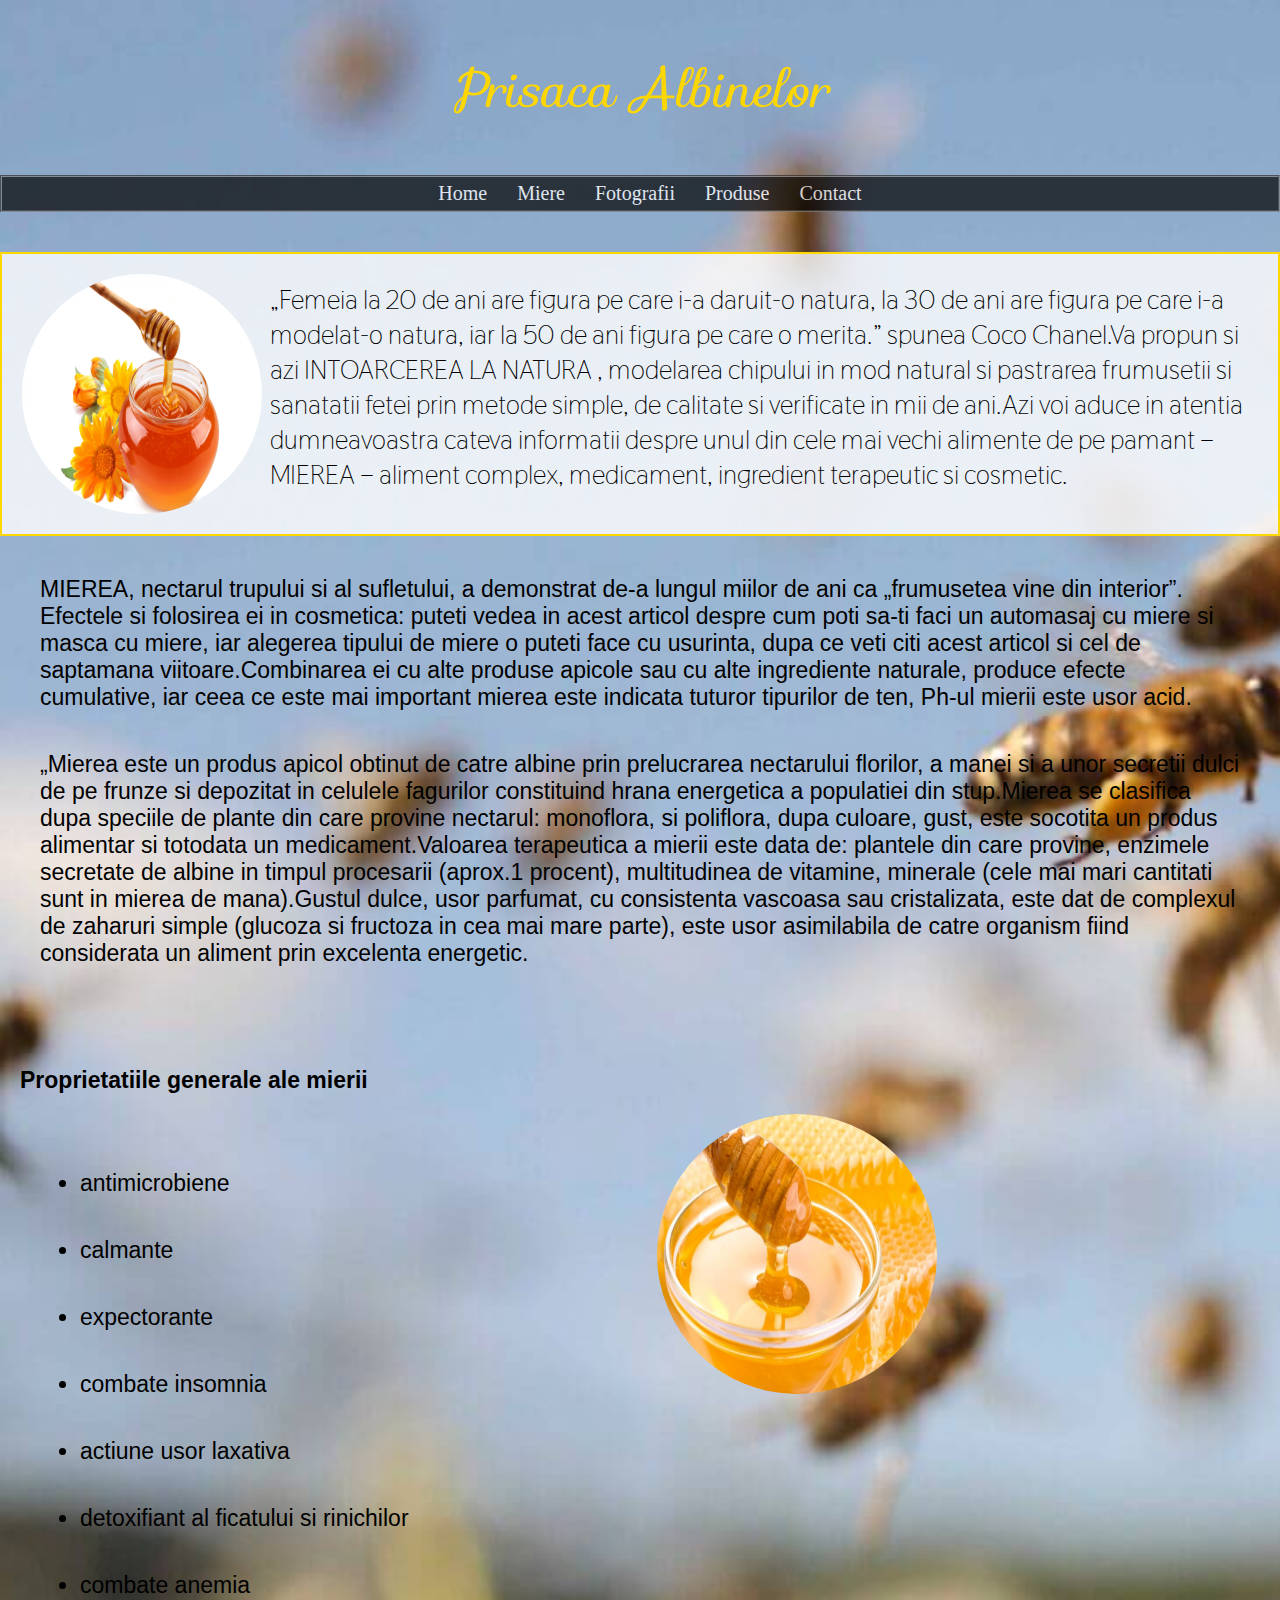
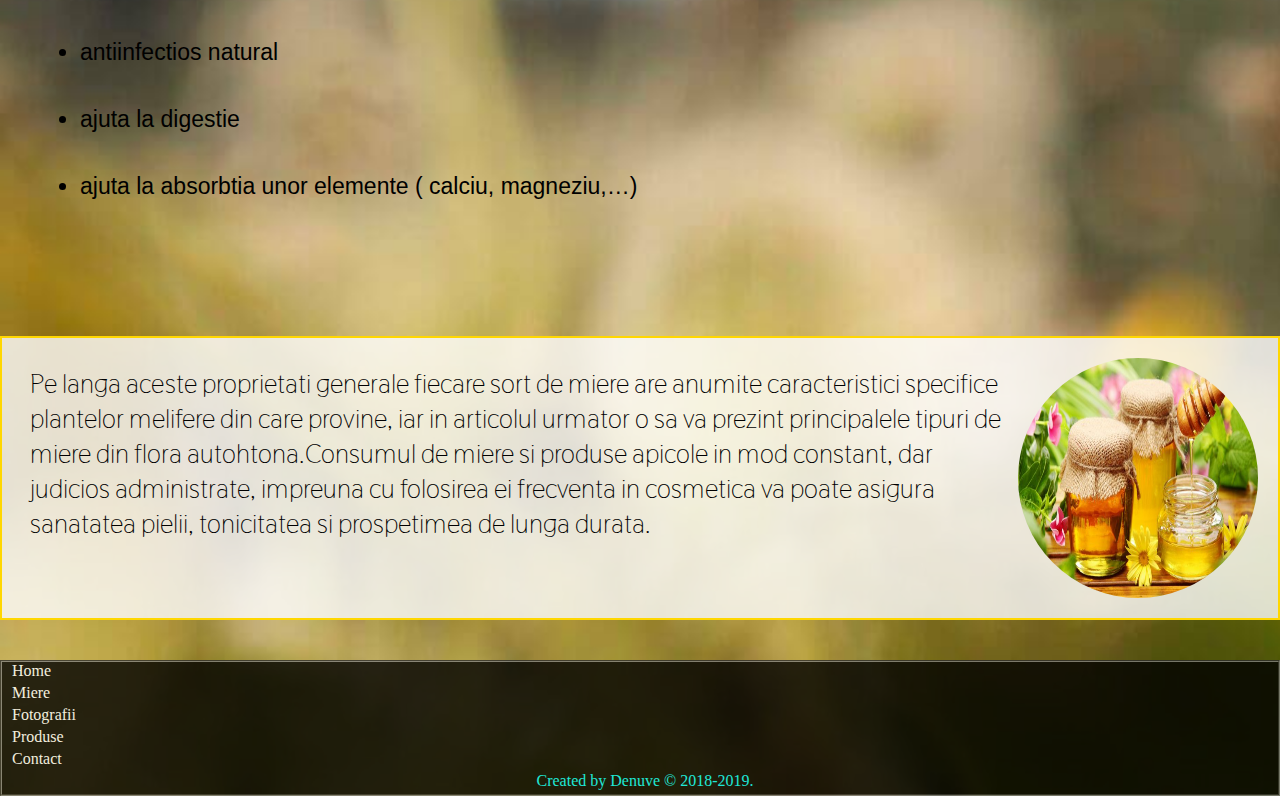
<file: index.html>
<!doctype html>
<html class="no-js" lang="">

<head>
  <meta charset="UTF-8">
  <meta http-equiv="x-ua-compatible" content="ie=edge">
  <title>Prisaca Albinelor</title>
  <link rel="stylesheet" type="text/css" href="style.css">
    <link href='https://fonts.googleapis.com/css?family=Sofia' rel='stylesheet'>
    <link href="https://fonts.googleapis.com/css?family=Thasadith" rel="stylesheet"> 
    
</head>

<body>
    
<div class="main-content">
    
    <div class="navigation-up">
        <div class="nav-image"><p>Prisaca Albinelor</p></div>
    </div>
 
    <div class="nav-bar">
        <span id="navigation-button"><a id ="nav-link" href="index.html">Home</a></span>
        <span id="navigation-button"><a id ="nav-link" href="miere.html">Miere</a></span>
        <span id="navigation-button"><a id ="nav-link" href="fotografii.html">Fotografii</a></span>
        <span id="navigation-button"><a id ="nav-link" href="produse.html">Produse</a></span>
        <span id="navigation-button"><a id ="nav-link" href="contact.html">Contact</a></span>
    </div>
  
    <div class="index-content">
    
           <div class="index_paragraph1">

            <img id="index_image" src="images/honey_index.jpg">
            <p id="index_paragraph1_p">„Femeia la 20 de ani are figura pe care i-a daruit-o natura, la 30 de ani are figura pe care i-a modelat-o natura, iar la 50 de ani figura pe care o merita.” spunea Coco Chanel.Va propun si azi INTOARCEREA LA NATURA , modelarea chipului in mod natural si pastrarea frumusetii si sanatatii fetei prin metode simple, de calitate si verificate in mii de ani.Azi voi aduce in atentia dumneavoastra cateva informatii despre unul din cele mai vechi alimente de pe pamant – MIEREA – aliment complex, medicament, ingredient terapeutic si cosmetic.</p>
               
        </div>
    </div>
    
    <div class="index-content2">
        
        <p id="index_paragraph_2">MIEREA, nectarul trupului si al sufletului, a demonstrat de-a lungul miilor de ani ca „frumusetea vine din interior”. Efectele si folosirea ei in cosmetica: puteti vedea in acest articol despre cum poti sa-ti faci un automasaj cu miere si masca cu miere, iar alegerea tipului de miere o puteti face cu usurinta, dupa ce veti citi acest articol si cel de saptamana viitoare.Combinarea ei cu alte produse apicole sau cu alte ingrediente naturale, produce efecte cumulative, iar ceea ce este mai important mierea este indicata tuturor tipurilor de ten, Ph-ul mierii este usor acid.</p>
        
        <p id="index_paragraph_2">„Mierea este un produs apicol obtinut de catre albine prin prelucrarea nectarului florilor, a manei si a unor secretii dulci de pe frunze si depozitat in celulele fagurilor constituind hrana energetica a populatiei din stup.Mierea se clasifica dupa speciile de plante din care provine nectarul: monoflora, si poliflora, dupa culoare, gust, este socotita un produs alimentar si totodata un medicament.Valoarea terapeutica a mierii este data de: plantele din care provine, enzimele secretate de albine in timpul procesarii (aprox.1 procent), multitudinea de vitamine, minerale (cele mai mari cantitati sunt in mierea de mana).Gustul dulce, usor parfumat, cu consistenta vascoasa sau cristalizata, este dat de complexul de zaharuri simple (glucoza si fructoza in cea mai mare parte), este usor asimilabila de catre organism fiind considerata un aliment prin excelenta energetic.</p>
        
    
    </div>
    <h2 id="index_paragraph_2">Proprietatiile generale ale mierii</h2>
    <div class="index-content3">
    
        
        <ul>
            <li id="index_paragraph_2">antimicrobiene</li>
            <li id="index_paragraph_2">calmante</li>
            <li id="index_paragraph_2">expectorante</li>
            <li id="index_paragraph_2">combate insomnia</li>
            <li id="index_paragraph_2">actiune usor laxativa</li>
            <li id="index_paragraph_2">detoxifiant al ficatului si rinichilor</li>
            <li id="index_paragraph_2">combate anemia</li>
            <li id="index_paragraph_2">antiinfectios natural</li>
            <li id="index_paragraph_2">ajuta la digestie</li>
            <li id="index_paragraph_2">ajuta la absorbtia unor elemente ( calciu, magneziu,…)</li>
        </ul>
        
        
        <img id="index-content3-img" src="images/miere-organica.jpg">
        
    </div>
    
    <div class="index-content">
        
           <div class="index_paragraph1">
               
            <p id="index_paragraph1_p">Pe langa aceste proprietati generale fiecare sort de miere are anumite caracteristici specifice plantelor melifere din care provine, iar in articolul urmator o sa va prezint principalele tipuri de miere din flora autohtona.Consumul de miere si produse apicole in mod constant, dar judicios administrate, impreuna cu folosirea ei frecventa in cosmetica va poate asigura sanatatea pielii, tonicitatea si prospetimea de lunga durata.</p>
               
            <img id="index_image" src="images/afectiuni.jpg">
        

               
        </div>
    </div>
    
    
</div>
    
 
    <div class="bottom">
        <div class="bottom-nav">
            <span id="navigation-button-down"><a id ="nav-link" href="index.html">Home</a></span>
        <span id="navigation-button-down"><a id ="nav-link" href="#">Miere</a></span>
        <span id="navigation-button-down"><a id ="nav-link" href="fotografii.html">Fotografii</a></span>
        <span id="navigation-button-down"><a id ="nav-link" href="produse.html">Produse</a></span>
        <span id="navigation-button-down"><a id ="nav-link" href="contact.html">Contact</a></span>
        </div>
        <div class="bottom-signature">
            <span id="navigation-button-down">Created by Denuve &#169 2018-2019.</span>
        </div>
        
    </div>
    
   
</body>
    
</html>
</file>
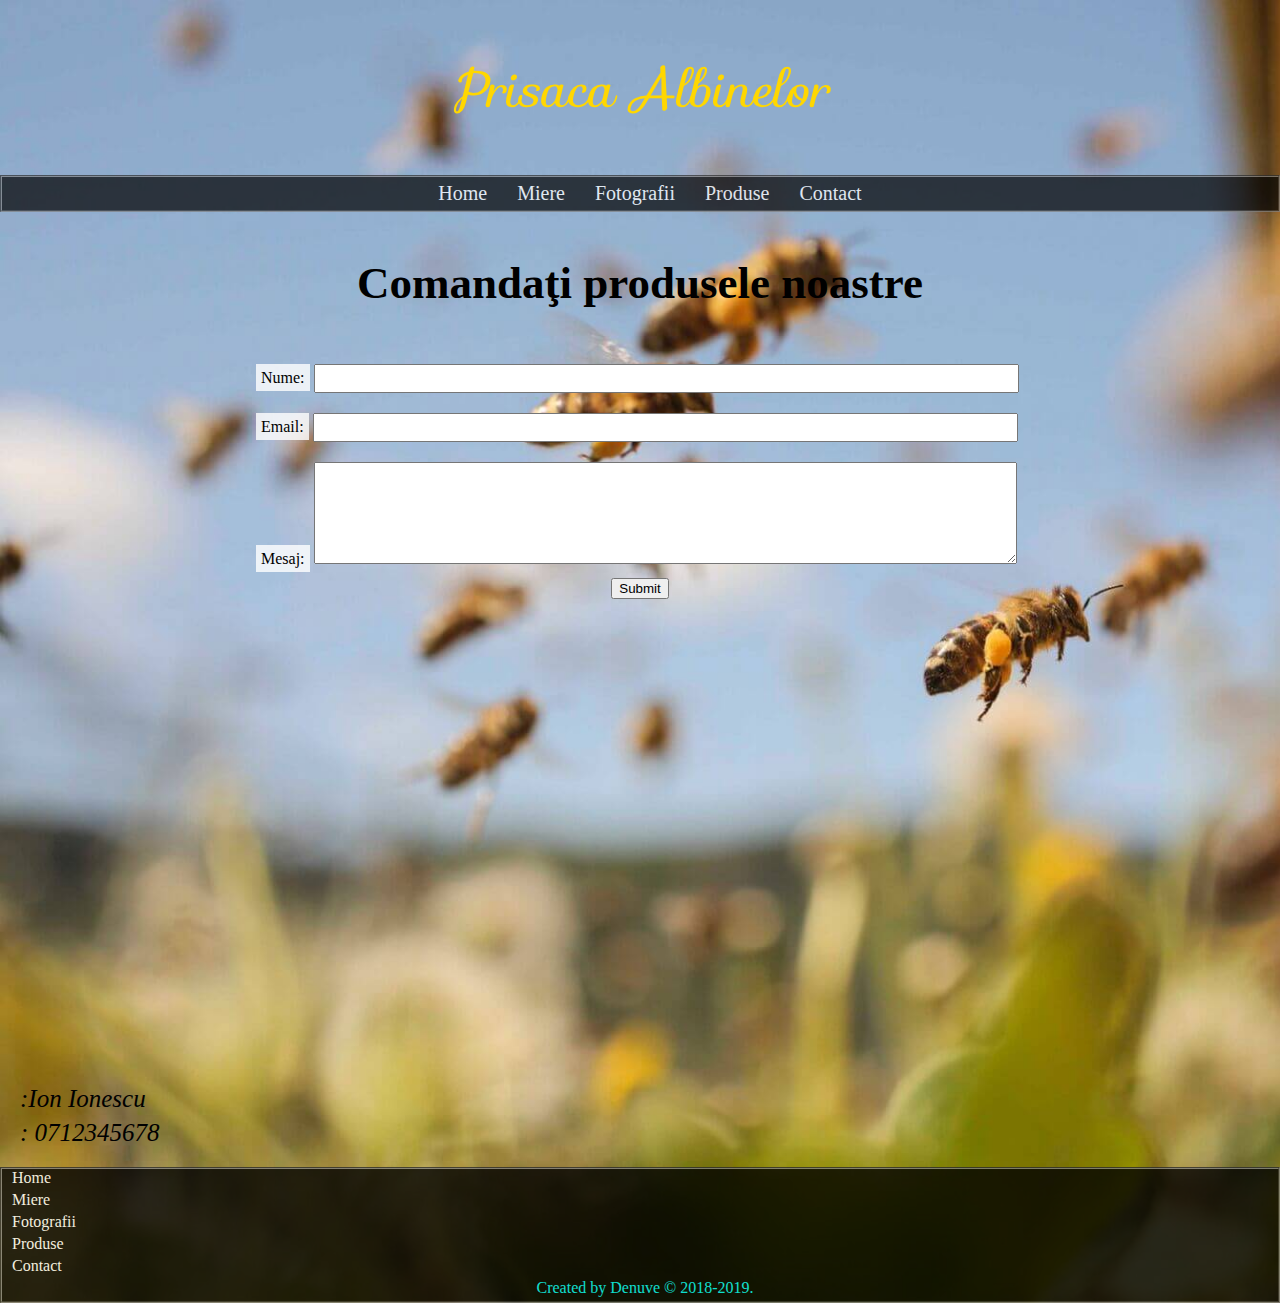
<file: contact.html>
<!doctype html>
<html class="no-js" lang="">

<head>
  <meta charset="UTF-8">
  <meta http-equiv="x-ua-compatible" content="ie=edge">
  <title>Prisaca Albinelor</title>
  <link rel="stylesheet" type="text/css" href="style.css">
    <link href='https://fonts.googleapis.com/css?family=Sofia' rel='stylesheet'>
  
  <link rel="stylesheet" href="https://use.fontawesome.com/releases/v5.6.3/css/all.css" integrity="sha384-UHRtZLI+pbxtHCWp1t77Bi1L4ZtiqrqD80Kn4Z8NTSRyMA2Fd33n5dQ8lWUE00s/" crossorigin="anonymous">
    
</head>

<body>
<div class="main-content">
    
    <div class="navigation-up">
        <div class="nav-image"><p>Prisaca Albinelor</p></div>
    </div>
     
    <div class="nav-bar">
        <span id="navigation-button"><a id ="nav-link" href="index.html">Home</a></span>
        <span id="navigation-button"><a id ="nav-link" href="miere.html">Miere</a></span>
        <span id="navigation-button"><a id ="nav-link" href="fotografii.html">Fotografii</a></span>
        <span id="navigation-button"><a id ="nav-link" href="produse.html">Produse</a></span>
        <span id="navigation-button"><a id ="nav-link" href="contact.html">Contact</a></span>
    </div>
  
    
    <div class="contact-title">
        <h3 id="head-contact">Comandaţi produsele noastre</h3>
    </div>
    
    
        <form>
           
        <div class="form1-load">
          <label id="label-decoration">Nume:</label> 
          <input type="text" name="nume"><br>
        </div>    
            
        <div class="form1-load">
          <label id="label-decoration">Email:</label>
          <input type="email" name="email"><br>
        </div>      
            
            
        <div class="form1-load">
          <label id="label-decoration">Mesaj:</label>
          <textarea rows="6" cols="60" name="message"></textarea>
        </div>     
            
        <input type="submit" name="submit">
        </form> 

    <div id="googleMap">
    
    <iframe src="https://www.google.com/maps/embed?pb=!1m18!1m12!1m3!1d4062635.6718237074!2d27.885738855278788!3d-6.074282666381772!2m3!1f0!2f0!3f0!3m2!1i1024!2i768!4f13.1!3m3!1m2!1s0x19a364ddf9976709%3A0xb116148f7c582969!2sLacul+Tanganyika!5e0!3m2!1sro!2sro!4v1546263592928" width="800" height="450" frameborder="0" style="border:0" allowfullscreen></iframe>
    
    
    </div>
    
    
    <div class="contact-informations">
    
        <i class="fas fa-male"> :Ion Ionescu</i>
        <i class="fas fa-mobile-alt">: 0712345678</i>
    
    </div>
    
 
    <div class="bottom">
        <div class="bottom-nav">
            <span id="navigation-button-down"><a id ="nav-link" href="index.html">Home</a></span>
        <span id="navigation-button-down"><a id ="nav-link" href="#">Miere</a></span>
        <span id="navigation-button-down"><a id ="nav-link" href="fotografii.html">Fotografii</a></span>
        <span id="navigation-button-down"><a id ="nav-link" href="produse.html">Produse</a></span>
        <span id="navigation-button-down"><a id ="nav-link" href="contact.html">Contact</a></span>
        </div>
        <div class="bottom-signature">
            <span id="navigation-button-down">Created by Denuve &#169 2018-2019.</span>
        </div>
        
    </div>
    
</div>
    
    
</body>
    
</html>
</file>
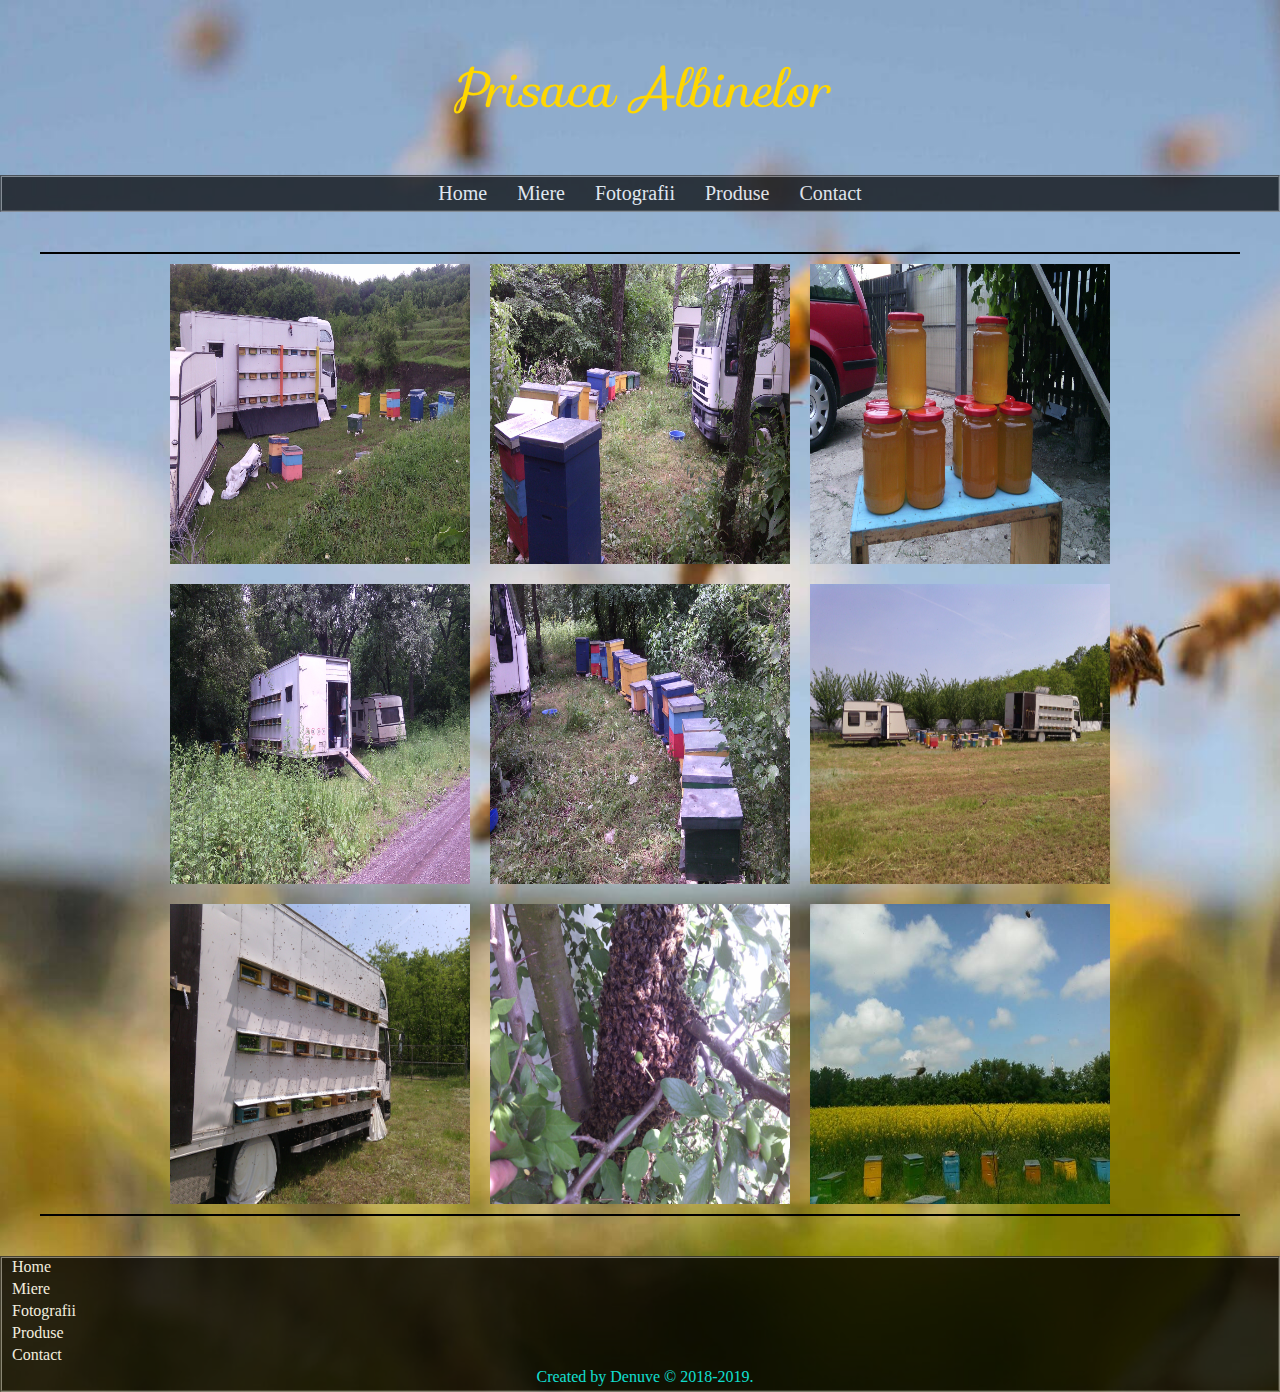
<file: fotografii.html>
<!doctype html>
<html class="no-js" lang="">

<head>
  <meta charset="UTF-8">
  <meta http-equiv="x-ua-compatible" content="ie=edge">
  <title>Prisaca Albinelor</title>
  <link rel="stylesheet" type="text/css" href="style.css">
    <link href='https://fonts.googleapis.com/css?family=Sofia' rel='stylesheet'>
    
</head>

<body>
<div class="main-content">
    
    <div class="navigation-up">
        <div class="nav-image"><p>Prisaca Albinelor</p></div>
    </div>
    
  
    <div class="nav-bar">
        <span id="navigation-button"><a id ="nav-link" href="index.html">Home</a></span>
        <span id="navigation-button"><a id ="nav-link" href="miere.html">Miere</a></span>
        <span id="navigation-button"><a id ="nav-link" href="fotografii.html">Fotografii</a></span>
        <span id="navigation-button"><a id ="nav-link" href="produse.html">Produse</a></span>
        <span id="navigation-button"><a id ="nav-link" href="contact.html">Contact</a></span>
    </div>
  
    <div class="picture-box">
        
        <div class="img-box">
            <img id="image" src="images/img1.jpg">
            <img id="image" src="images/img2.jpg">
            <img id="image" src="images/img3.jpg">
        </div>
        
        <div class="img-box">
            <img id="image" src="images/img4.jpg">
            <img id="image" src="images/img5.jpg">
            <img id="image" src="images/img6.jpg">
        </div>
        
        <div class="img-box-last">
            <img id="image" src="images/img7.jpg">
            <img id="image" src="images/img8.jpg">
            <img id="image" src="images/img9.jpg">
        </div>
        
    </div>
    
 
    <div class="bottom">
        <div class="bottom-nav">
            <span id="navigation-button-down"><a id ="nav-link" href="index.html">Home</a></span>
        <span id="navigation-button-down"><a id ="nav-link" href="#">Miere</a></span>
        <span id="navigation-button-down"><a id ="nav-link" href="fotografii.html">Fotografii</a></span>
        <span id="navigation-button-down"><a id ="nav-link" href="produse.html">Produse</a></span>
        <span id="navigation-button-down"><a id ="nav-link" href="contact.html">Contact</a></span>
        </div>
        <div class="bottom-signature">
            <span id="navigation-button-down">Created by Denuve &#169 2018-2019.</span>
        </div>
        
    </div>
    
</div>
    
    
</body>
    
</html>
</file>
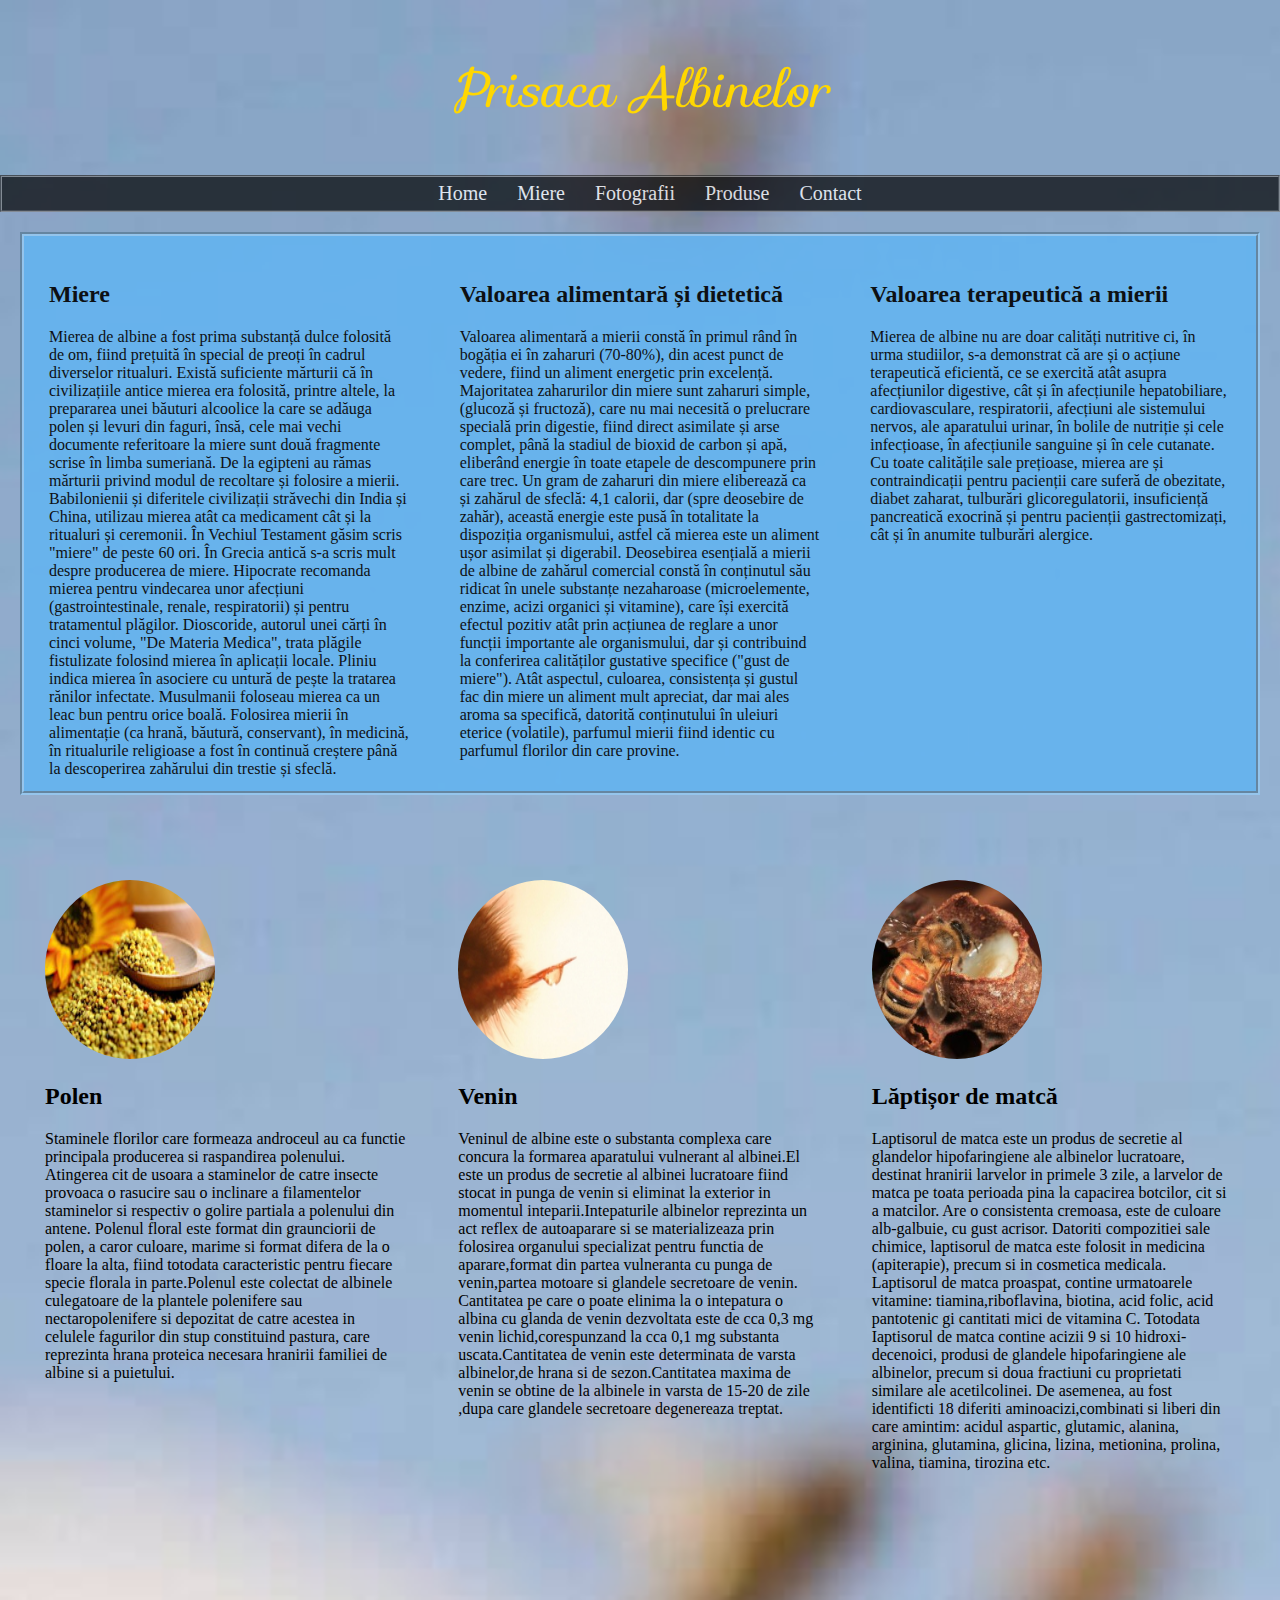
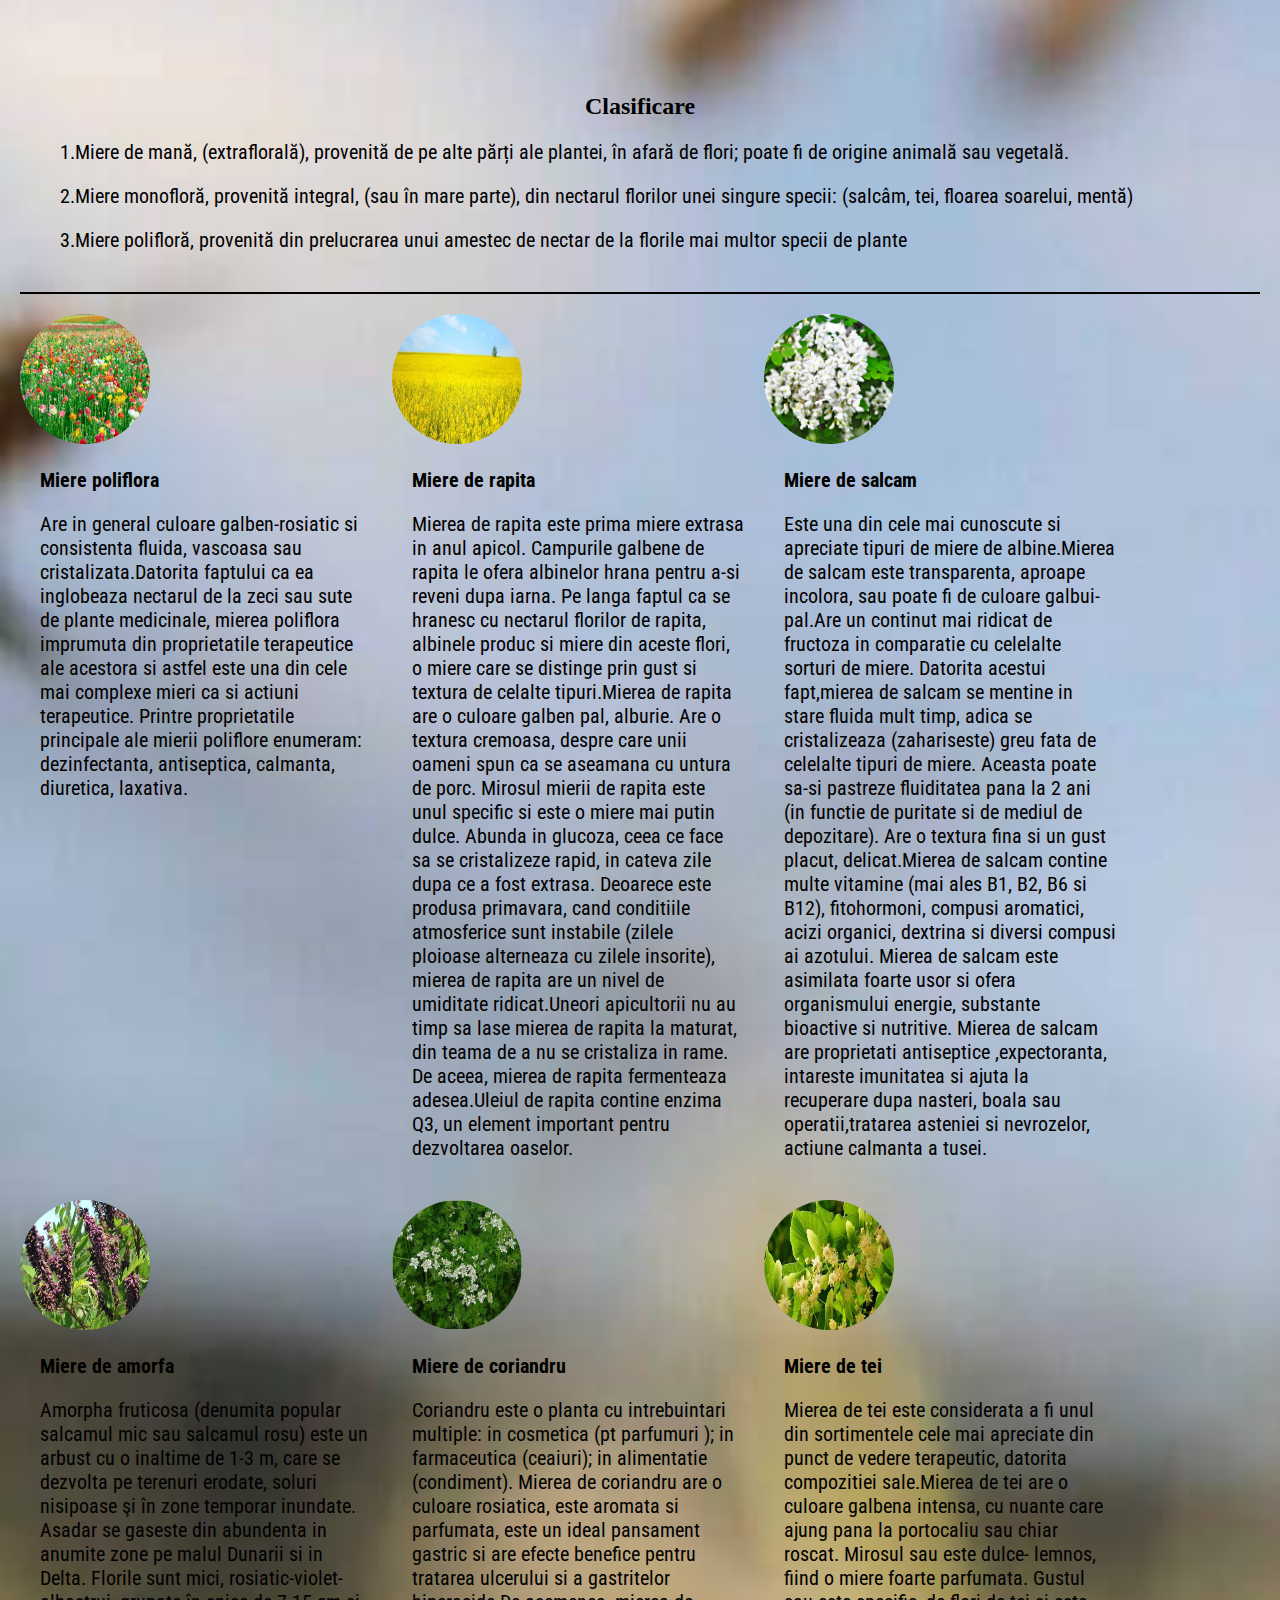
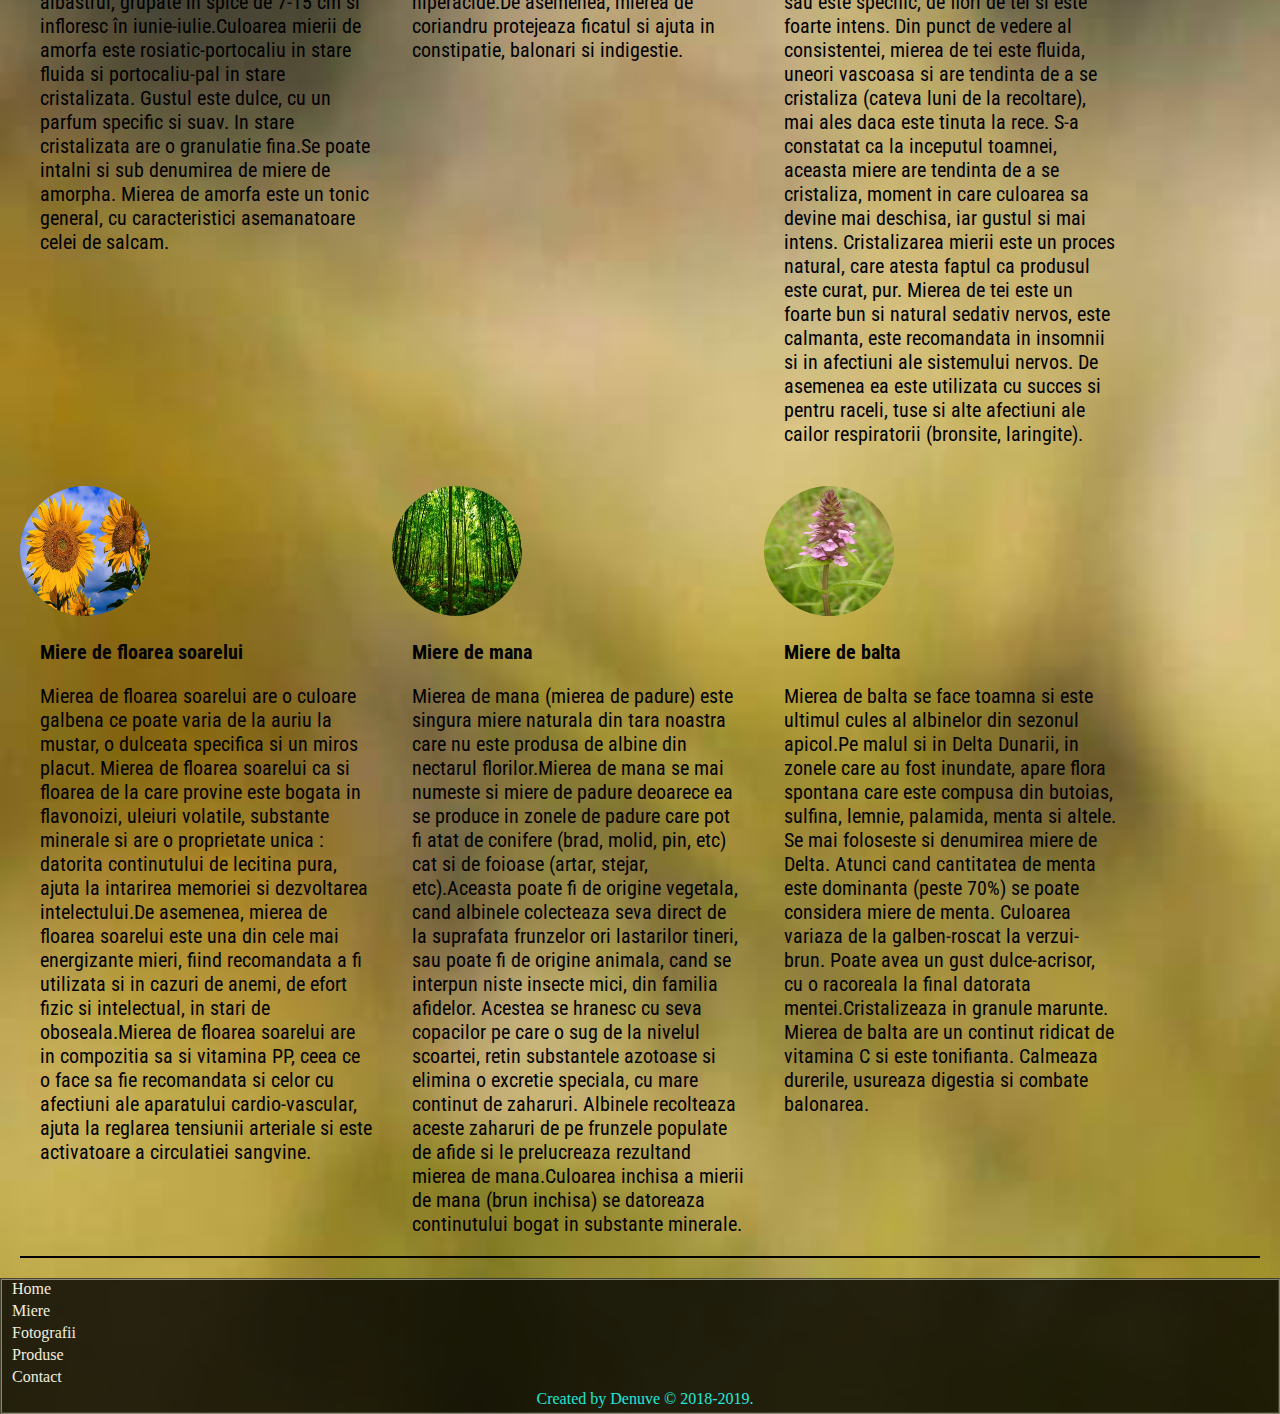
<file: miere.html>
<!doctype html>
<html class="no-js" lang="">

<head>
    
  <meta charset="UTF-8">
  <meta http-equiv="x-ua-compatible" content="ie=edge">
    
  <title>Prisaca Albinelor</title>
    
  <link rel="stylesheet" type="text/css" href="style.css">
    <link href='https://fonts.googleapis.com/css?family=Sofia' rel='stylesheet'>
    <link href="https://fonts.googleapis.com/css?family=Roboto+Condensed" rel="stylesheet"> 
    
</head>

<body>
<div class="main-content">
    
    <div class="navigation-up">
        <div class="nav-image"><p>Prisaca Albinelor</p></div>
    </div>
    
    
  
    <div class="nav-bar">
        <span id="navigation-button"><a id ="nav-link" href="index.html">Home</a></span>
        <span id="navigation-button"><a id ="nav-link" href="miere.html">Miere</a></span>
        <span id="navigation-button"><a id ="nav-link" href="fotografii.html">Fotografii</a></span>
        <span id="navigation-button"><a id ="nav-link" href="produse.html">Produse</a></span>
        <span id="navigation-button"><a id ="nav-link" href="contact.html">Contact</a></span>
    </div>
  
   <div class="primary-content">
    
        <div class="information-content">
        
         <h2 id="honey-paragraph">Miere</h2>        
         <p id="honey-paragraph">Mierea de albine a fost prima substanță dulce folosită de om, fiind prețuită în special de preoți în cadrul diverselor ritualuri. Există suficiente mărturii că în civilizațiile antice mierea era folosită, printre altele, la prepararea unei băuturi alcoolice la care se adăuga polen și levuri din faguri, însă, cele mai vechi documente referitoare la miere sunt două fragmente scrise în limba sumeriană. De la egipteni au rămas mărturii privind modul de recoltare și folosire a mierii. Babilonienii și diferitele civilizații străvechi din India și China, utilizau mierea atât ca medicament cât și la ritualuri și ceremonii. În Vechiul Testament găsim scris "miere" de peste 60 ori. În Grecia antică s-a scris mult despre producerea de miere. Hipocrate recomanda mierea pentru vindecarea unor afecțiuni (gastrointestinale, renale, respiratorii) și pentru tratamentul plăgilor. Dioscoride, autorul unei cărți în cinci volume, "De Materia Medica", trata plăgile fistulizate folosind mierea în aplicații locale. Pliniu indica mierea în asociere cu untură de pește la tratarea rănilor infectate. Musulmanii foloseau mierea ca un leac bun pentru orice boală. Folosirea mierii în alimentație (ca hrană, băutură, conservant), în medicină, în ritualurile religioase a fost în continuă creștere până la descoperirea zahărului din trestie și sfeclă.</p>
        
        </div>
        
        <div class="information-content">
          <h2 id="honey-paragraph">Valoarea alimentară și dietetică</h2>        
         <p id="honey-paragraph">Valoarea alimentară a mierii constă în primul rând în bogăția ei în zaharuri (70-80%), din acest punct de vedere, fiind un aliment energetic prin excelență. Majoritatea zaharurilor din miere sunt zaharuri simple, (glucoză și fructoză), care nu mai necesită o prelucrare specială prin digestie, fiind direct asimilate și arse complet, până la stadiul de bioxid de carbon și apă, eliberând energie în toate etapele de descompunere prin care trec. Un gram de zaharuri din miere eliberează ca și zahărul de sfeclă: 4,1 calorii, dar (spre deosebire de zahăr), această energie este pusă în totalitate la dispoziția organismului, astfel că mierea este un aliment ușor asimilat și digerabil. Deosebirea esențială a mierii de albine de zahărul comercial constă în conținutul său ridicat în unele substanțe nezaharoase (microelemente, enzime, acizi organici și vitamine), care își exercită efectul pozitiv atât prin acțiunea de reglare a unor funcții importante ale organismului, dar și contribuind la conferirea calităților gustative specifice ("gust de miere"). Atât aspectul, culoarea, consistența și gustul fac din miere un aliment mult apreciat, dar mai ales aroma sa specifică, datorită conținutului în uleiuri eterice (volatile), parfumul mierii fiind identic cu parfumul florilor din care provine.</p>
        </div>
        
        
        <div class="information-content">
            <h2 id="honey-paragraph">Valoarea terapeutică a mierii</h2>        
         <p id="honey-paragraph">Mierea de albine nu are doar calități nutritive ci, în urma studiilor, s-a demonstrat că are și o acțiune terapeutică eficientă, ce se exercită atât asupra afecțiunilor digestive, cât și în afecțiunile hepatobiliare, cardiovasculare, respiratorii, afecțiuni ale sistemului nervos, ale aparatului urinar, în bolile de nutriție și cele infecțioase, în afecțiunile sanguine și în cele cutanate.

Cu toate calitățile sale prețioase, mierea are și contraindicații pentru pacienții care suferă de obezitate, diabet zaharat, tulburări glicoregulatorii, insuficiență pancreatică exocrină și pentru pacienții gastrectomizați, cât și în anumite tulburări alergice.


</p>
        </div>
    </div>
    
    
    <div class="information2-content">
        
        
        <div class="info-paragraph">
            <img id="round-image" src="images/polen.jpg">
            <h2>Polen</h2>
            <p>Staminele florilor care formeaza androceul au ca functie principala producerea si raspandirea polenului. Atingerea cit de usoara a staminelor de catre insecte provoaca o rasucire sau o inclinare a filamentelor staminelor si respectiv o golire partiala a polenului din antene. Polenul floral este format din graunciorii de polen, a caror culoare, marime si format difera de la o floare la alta, fiind totodata caracteristic pentru fiecare specie florala in parte.Polenul este colectat de albinele culegatoare de la plantele polenifere sau nectaropolenifere si depozitat de catre acestea in celulele fagurilor din stup constituind pastura, care reprezinta hrana proteica necesara hranirii familiei de

albine si a puietului.</p>
        
        </div>
        
        <div class="info-paragraph">
            <img id="round-image" src="images/venin_albine.jpg">
            <h2>Venin</h2>
            <p>Veninul de albine este o substanta complexa care concura la formarea aparatului vulnerant al albinei.El este un produs de secretie al albinei lucratoare fiind stocat in punga de venin si eliminat la exterior in momentul inteparii.Intepaturile albinelor reprezinta un act reflex de autoaparare si se materializeaza prin folosirea organului specializat pentru functia de aparare,format din partea vulneranta cu punga de venin,partea motoare si glandele secretoare de venin.

  Cantitatea pe care o poate elinima la o intepatura o albina cu glanda de venin dezvoltata este de cca 0,3 mg venin lichid,corespunzand la cca 0,1 mg substanta uscata.Cantitatea de venin este determinata de varsta albinelor,de hrana si de sezon.Cantitatea maxima de venin se obtine de la albinele in varsta de 15-20 de zile ,dupa care glandele secretoare degenereaza treptat.</p>
        
        </div>
        
        
        <div class="info-paragraph">
            <img id="round-image" src="images/laptisor-de-matca.jpg">
            <h2>Lăptișor de matcă</h2>
            <p>Laptisorul de matca este un produs de secretie al glandelor hipofaringiene ale albinelor lucratoare, destinat hranirii larvelor in primele 3 zile, a larvelor de matca pe toata perioada pina la capacirea botcilor, cit si a matcilor. Are o consistenta cremoasa, este de culoare alb-galbuie, cu gust acrisor. Datoriti compozitiei sale

            chimice, laptisorul de matca este folosit in medicina (apiterapie), precum si in cosmetica medicala.

            Laptisorul de matca proaspat, contine urmatoarele vitamine: tiamina,riboflavina, biotina, acid folic, acid pantotenic gi cantitati mici de vitamina C.

            Totodata Iaptisorul de matca contine acizii 9 si 10 hidroxi-decenoici, produsi de glandele hipofaringiene ale albinelor, precum si doua fractiuni cu proprietati similare ale acetilcolinei. De asemenea, au fost identificti 18 diferiti aminoacizi,combinati si liberi din care amintim: acidul aspartic, glutamic, alanina, arginina,

            glutamina, glicina, lizina, metionina, prolina, valina, tiamina, tirozina etc.</p>
        
        </div>
    
     </div>
    
    <div class="miere-info">
    
    <h2 id="">Clasificare</h2>
    
    <p id="clasificare-paragraph">1.Miere de mană, (extraflorală), provenită de pe alte părți ale plantei, în afară de flori; poate fi de origine animală sau vegetală.</p>
    
    <p id="clasificare-paragraph">2.Miere monofloră, provenită integral, (sau în mare parte), din nectarul florilor unei singure specii: (salcâm, tei, floarea soarelui, mentă)</p>
        
    <p id="clasificare-paragraph">3.Miere polifloră, provenită din prelucrarea unui amestec de nectar de la florile mai multor specii de plante</p>
        
    </div>
   

   <div class="miere-tip">
       
       <div class="miere-tip-content">
           <img id="poza-miere" src="images/poliflora.jpg">
           <h2 id="clasificare-paragraph">Miere poliflora</h2>
           <p id="clasificare-paragraph">Are in general culoare galben-rosiatic si consistenta fluida, vascoasa sau cristalizata.Datorita faptului ca ea inglobeaza nectarul de la zeci sau sute de plante medicinale, mierea poliflora imprumuta din proprietatile terapeutice ale acestora si astfel este una din cele mai complexe mieri ca si actiuni terapeutice. Printre proprietatile principale ale mierii poliflore enumeram: dezinfectanta, antiseptica, calmanta, diuretica, laxativa.</p>

       </div>
       
       <div class="miere-tip-content">
           <img id="poza-miere" src="images/rapita.jpg">
           <h2 id="clasificare-paragraph">Miere de rapita</h2>
           <p id="clasificare-paragraph">Mierea de rapita este prima miere extrasa in anul apicol. Campurile galbene de rapita le ofera albinelor hrana pentru a-si reveni dupa iarna. Pe langa faptul ca se hranesc cu nectarul florilor de rapita, albinele produc si miere din aceste flori, o miere care se distinge prin gust si textura de celalte tipuri.Mierea de rapita are o culoare galben pal, alburie. Are o textura cremoasa, despre care unii oameni spun ca se aseamana cu untura de porc. Mirosul mierii de rapita este unul specific si este o miere mai putin dulce. Abunda in glucoza, ceea ce face sa se cristalizeze rapid, in cateva zile dupa ce a fost extrasa. Deoarece este produsa primavara, cand conditiile atmosferice sunt instabile (zilele ploioase alterneaza cu zilele insorite), mierea de rapita are un nivel de umiditate ridicat.Uneori apicultorii nu au timp sa lase mierea de rapita la maturat, din teama de a nu se cristaliza in rame. De aceea, mierea de rapita fermenteaza adesea.Uleiul de rapita contine enzima Q3, un element important pentru dezvoltarea oaselor. </p>

       </div>
       
       <div class="miere-tip-content">
           <img id="poza-miere" src="images/salcam.jpg">
           <h2 id="clasificare-paragraph">Miere de salcam</h2>
           <p id="clasificare-paragraph">Este una din cele mai cunoscute si apreciate tipuri de miere de albine.Mierea de salcam este transparenta, aproape incolora, sau poate fi de culoare galbui-pal.Are un continut mai ridicat de fructoza in comparatie cu celelalte sorturi de miere. Datorita acestui fapt,mierea de salcam se mentine in stare fluida mult timp, adica se cristalizeaza (zahariseste) greu fata de celelalte tipuri de miere. Aceasta poate sa-si pastreze fluiditatea pana la 2 ani (in functie de puritate si de mediul de depozitare). Are o textura fina si un gust placut, delicat.Mierea de salcam contine multe vitamine (mai ales B1, B2, B6 si B12), fitohormoni, compusi aromatici, acizi organici, dextrina si diversi compusi ai azotului.

Mierea de salcam este asimilata foarte usor si ofera organismului energie, substante bioactive si nutritive. Mierea de salcam are proprietati antiseptice ,expectoranta, intareste imunitatea si ajuta la recuperare dupa nasteri, boala sau operatii,tratarea asteniei si nevrozelor, actiune calmanta a tusei.</p>

       </div>
       
       
       
   </div> 
    
    
    <div class="miere-tip2">
       
       <div class="miere-tip-content">
           <img id="poza-miere" src="images/amorfa.JPG">
           <h2 id="clasificare-paragraph">Miere de amorfa</h2>
           <p id="clasificare-paragraph">Amorpha fruticosa (denumita popular salcamul mic sau salcamul rosu) este un arbust cu o inaltime de 1-3 m, care se dezvolta pe terenuri erodate, soluri nisipoase şi în zone temporar inundate. Asadar se gaseste din abundenta in anumite zone pe malul Dunarii si in Delta.
Florile sunt mici, rosiatic-violet-albastrui, grupate în spice de 7-15 cm si infloresc în iunie-iulie.Culoarea mierii de amorfa este rosiatic-portocaliu in stare fluida si portocaliu-pal in stare cristalizata. Gustul este dulce, cu un parfum specific si suav. In stare cristalizata are o granulatie fina.Se poate intalni si sub denumirea de miere de amorpha.

Mierea de amorfa este un tonic general, cu caracteristici asemanatoare celei de salcam.</p>

       </div>
       
       <div class="miere-tip-content">
           <img id="poza-miere" src="images/coriandru.jpg">
           <h2 id="clasificare-paragraph">Miere de coriandru</h2>
           <p id="clasificare-paragraph">Coriandru este o planta cu intrebuintari multiple: in cosmetica (pt parfumuri ); in farmaceutica (ceaiuri); in alimentatie (condiment). Mierea de coriandru are o culoare rosiatica, este aromata si parfumata, este un ideal pansament gastric si are efecte benefice pentru tratarea ulcerului si a gastritelor hiperacide.De asemenea, mierea de coriandru protejeaza ficatul si ajuta in constipatie, balonari si indigestie.</p>

       </div>
       
       <div class="miere-tip-content">
           <img id="poza-miere" src="images/tei.jpg">
           <h2 id="clasificare-paragraph">Miere de tei</h2>
           <p id="clasificare-paragraph">Mierea de tei este considerata a fi unul din sortimentele cele mai apreciate din punct de vedere terapeutic, datorita compozitiei sale.Mierea de tei are o culoare galbena intensa, cu nuante care ajung pana la portocaliu sau chiar roscat. Mirosul sau este dulce- lemnos, fiind o miere foarte parfumata. Gustul sau este specific, de flori de tei si este foarte intens. Din punct de vedere al consistentei, mierea de tei este fluida, uneori vascoasa si are tendinta de a se cristaliza  (cateva luni de la recoltare), mai ales daca este tinuta la rece. S-a constatat ca la inceputul toamnei, aceasta miere are tendinta de a se cristaliza, moment in care culoarea sa devine mai deschisa, iar gustul si mai intens. Cristalizarea mierii este un proces natural, care atesta faptul ca produsul este curat, pur. Mierea de tei este un foarte bun si natural sedativ nervos, este calmanta, este recomandata in insomnii si in afectiuni ale sistemului nervos. De asemenea ea este utilizata cu succes si pentru raceli, tuse si alte afectiuni ale cailor respiratorii (bronsite, laringite).</p>

       </div>
       
       
       
   </div> 
    
    
    <div class="miere-tip3">
       
       <div class="miere-tip-content">
           <img id="poza-miere" src="images/floarea-soarelui.jpg">
           <h2 id="clasificare-paragraph">Miere de floarea soarelui</h2>
           <p id="clasificare-paragraph"> Mierea de floarea soarelui are o culoare galbena ce poate varia de la auriu la mustar, o dulceata specifica si un miros placut. Mierea de floarea soarelui ca si floarea de la care provine este bogata in flavonoizi, uleiuri volatile, substante minerale si are o proprietate unica : datorita continutului de lecitina pura, ajuta la intarirea memoriei si dezvoltarea intelectului.De asemenea, mierea de floarea soarelui este una din cele mai energizante mieri, fiind recomandata a fi utilizata si in cazuri de anemi, de efort fizic si intelectual, in stari de oboseala.Mierea de floarea soarelui are in compozitia sa si vitamina PP, ceea ce o face sa fie recomandata si celor cu afectiuni ale aparatului cardio-vascular, ajuta la reglarea tensiunii arteriale si este activatoare a circulatiei sangvine.</p>

       </div>
       
       <div class="miere-tip-content">
           <img id="poza-miere" src="images/mana.jpg">
           <h2 id="clasificare-paragraph">Miere de mana</h2>
           <p id="clasificare-paragraph">Mierea de mana (mierea de padure) este singura miere naturala din tara noastra care nu este produsa de albine din nectarul florilor.Mierea de mana se mai numeste si miere de padure deoarece ea se produce in zonele de padure care pot fi atat de conifere (brad, molid, pin, etc) cat si de foioase (artar, stejar, etc).Aceasta poate fi de origine vegetala, cand albinele colecteaza seva direct de la suprafata frunzelor ori lastarilor tineri, sau poate fi de origine animala, cand se interpun niste insecte mici, din familia afidelor. Acestea se hranesc cu seva copacilor pe care o sug de la nivelul scoartei, retin substantele azotoase si elimina o excretie speciala, cu mare continut de zaharuri. Albinele recolteaza aceste zaharuri de pe frunzele populate de afide si le prelucreaza rezultand mierea de mana.Culoarea inchisa a mierii de mana (brun inchisa) se datoreaza continutului bogat in substante minerale.</p>

       </div>
       
       <div class="miere-tip-content">
           <img id="poza-miere" src="images/balta.jpg">
           <h2 id="clasificare-paragraph">Miere de balta</h2>
           <p id="clasificare-paragraph">Mierea de balta se face toamna si este ultimul cules al albinelor din sezonul apicol.Pe malul si in Delta Dunarii, in zonele care au fost inundate, apare flora spontana care este compusa din butoias, sulfina, lemnie, palamida, menta si altele. Se mai foloseste si denumirea miere de Delta. Atunci cand cantitatea de menta este dominanta (peste 70%) se poate considera miere de menta. Culoarea variaza de la galben-roscat la verzui-brun. Poate avea un gust dulce-acrisor, cu o racoreala la final datorata mentei.Cristalizeaza in granule marunte. Mierea de balta are un continut ridicat de vitamina C si este tonifianta.

  Calmeaza durerile, usureaza digestia si combate balonarea.</p>

       </div>
       
       
       
   </div> 
 
    <div class="bottom">
        <div class="bottom-nav">
            <span id="navigation-button-down"><a id ="nav-link" href="index.html">Home</a></span>
        <span id="navigation-button-down"><a id ="nav-link" href="miere.html">Miere</a></span>
        <span id="navigation-button-down"><a id ="nav-link" href="fotografii.html">Fotografii</a></span>
        <span id="navigation-button-down"><a id ="nav-link" href="produse.html">Produse</a></span>
        <span id="navigation-button-down"><a id ="nav-link" href="contact.html">Contact</a></span>
        </div>
        <div class="bottom-signature">
            <span id="navigation-button-down">Created by Denuve &#169 2018-2019.</span>
        </div>
        
    </div>
    
</div>
    
    
</body>
    
</html>
</file>
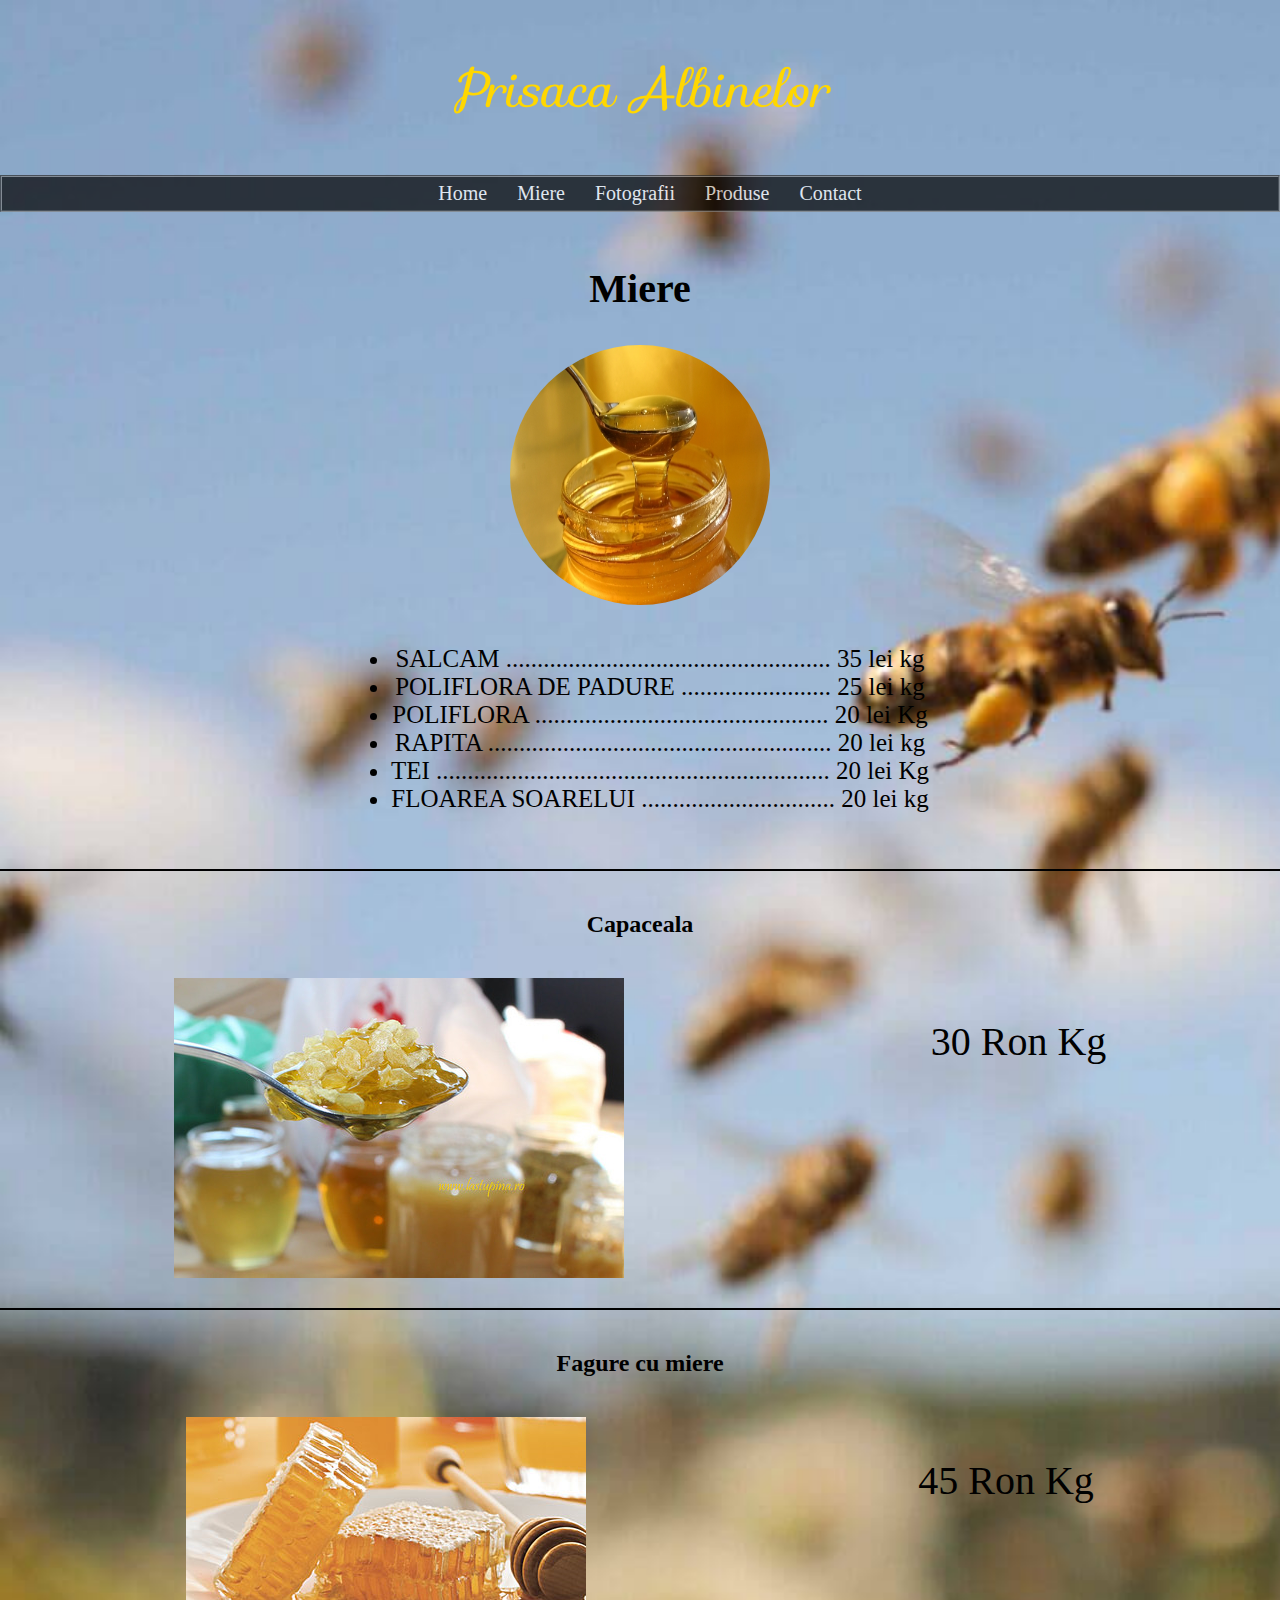
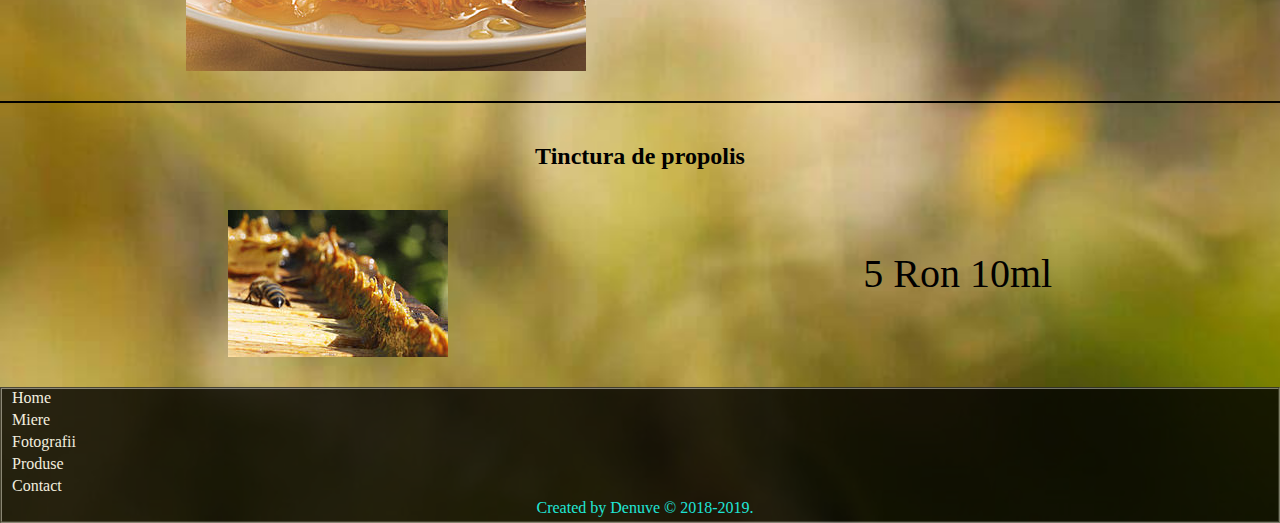
<file: produse.html>
<!doctype html>
<html class="no-js" lang="">

<head>
    <meta charset="UTF-8">
    <meta http-equiv="x-ua-compatible" content="ie=edge">
    <title>Prisaca Albinelor</title>
    <link rel="stylesheet" type="text/css" href="style.css">
    <link href='https://fonts.googleapis.com/css?family=Sofia' rel='stylesheet'>

</head>

<body>
    <div class="main-content">

        <div class="navigation-up">
            <div class="nav-image">
                <p>Prisaca Albinelor</p>
            </div>
        </div>


        <div class="nav-bar">
            <span id="navigation-button"><a id="nav-link" href="index.html">Home</a></span>
            <span id="navigation-button"><a id="nav-link" href="miere.html">Miere</a></span>
            <span id="navigation-button"><a id="nav-link" href="fotografii.html">Fotografii</a></span>
            <span id="navigation-button"><a id="nav-link" href="produse.html">Produse</a></span>
            <span id="navigation-button"><a id="nav-link" href="contact.html">Contact</a></span>
        </div>

        <div class="produse-first">
            <div class="produse-h2-img">

                <h2 id="produse-text">Miere</h2>
                <img id="miere-produse" src="images/miere-produse.jpg">
            </div>

            <div class="produse-ul">
                <ul>
                    <li id="miere-price">SALCAM .................................................... 35 lei kg</li>
                    <li id="miere-price">POLIFLORA DE PADURE ........................ 25 lei kg</li>
                    <li id="miere-price">POLIFLORA ............................................... 20 lei Kg</li>
                    <li id="miere-price">RAPITA ....................................................... 20 lei kg</li>
                    <li id="miere-price">TEI ............................................................... 20 lei Kg</li>
                    <li id="miere-price">FLOAREA SOARELUI ............................... 20 lei kg</li>
                </ul>
            </div>
        </div>

        <div class="produse-second">
            <div class="produse-second-h2">
                <h2>Capaceala</h2>
            </div>

            <div class="produse-second-img-pret">
                <img id="produse-second-img" src="images/capaceala.jpg">
                <p id="produse-text">30 Ron Kg</p>
            </div>

        </div>


        <div class="produse-second">
            <div class="produse-second-h2">
                <h2>Fagure cu miere</h2>
            </div>

            <div class="produse-second-img-pret">
                <img id="produse-second-img" src="images/fagure.png">
                <p id="produse-text">45 Ron Kg</p>
            </div>

        </div>


        <div class="produse-second">
            <div class="produse-second-h2">
                <h2>Tinctura de propolis</h2>
            </div>


            <div class="produse-second-img-pret">
                <img id="produse-second-img" src="images/propolis.jpg">
                <p id="produse-text">5 Ron 10ml</p>
            </div>

        </div>


        <div class="bottom">
            <div class="bottom-nav">
                <span id="navigation-button-down"><a id="nav-link" href="index.html">Home</a></span>
                <span id="navigation-button-down"><a id="nav-link" href="#">Miere</a></span>
                <span id="navigation-button-down"><a id="nav-link" href="fotografii.html">Fotografii</a></span>
                <span id="navigation-button-down"><a id="nav-link" href="produse.html">Produse</a></span>
                <span id="navigation-button-down"><a id="nav-link" href="contact.html">Contact</a></span>
            </div>
            <div class="bottom-signature">
                <span id="navigation-button-down">Created by Denuve &#169 2018-2019.</span>
            </div>

        </div>

    </div>


</body>

</html>
</file>
<file: style.css>
body {
    background-color: #ff8c1a;
    margin: 0px;
    background-image: url(images/bees2.jpg);
    background-size: cover;
}

/*NAVIGATION*/
.navigation-up {
    height: 15vh;

}

.nav-image {
    display: flex;
    justify-content: center;
}

.nav-image p {
    font-size: 50px;
    color: gold;
    font-family: "Sofia";
    font-style: italic;
}

.nav-bar {
    margin-top: 40px;
    background-color: black;
    opacity: 0.7;
    border: 2px groove grey;

    display: flex;
    justify-content: center;
}

#nav-link {
    text-decoration: none;
    color: white;
}

#navigation-button {
    font-family: cursive;
    font-size: 20px;

    margin-left: 20px;
    padding: 5px 5px 5px 5px;

}


/*BOTTOM*/
.bottom {
    background-color: black;
    border: 2px groove grey;

    opacity: 0.8;

    padding-left: 10px;
}

.bottom-nav {
    display: flex;
    flex-direction: column;
}

.bottom-signature {
    display: flex;
    justify-content: center;
    align-content: flex-start;
}

#navigation-button-down {
    padding-bottom: 4px;
    color: aqua;

}


/*INDEX*/
.index-content {
    background-color: rgba(255, 255, 255, 0.8);
    border: 2px solid gold;


    margin-top: 40px;
    margin-bottom: 40px;
}

.index_paragraph1 {
    margin: 20px;

    opacity: 1;

    display: flex;
}

#index_image {
    height: 240px;
    width: 240px;
    border-radius: 50%;
}


#index_paragraph1_p {
    font-size: 27px;
    font-family: 'Thasadith';
    margin: 8px;
}

#index_paragraph_2 {
    font-size: 23px;
    font-family: 'Roboto Condensed', sans-serif;
    margin: 20px;
    margin-top: 40px;
}

.index-content2 {
    margin: 20px;
    margin-bottom: 100px;
}

.index-content3 {

    margin: 20px;
    margin-bottom: 100px;
    display: flex;

}

#index-content3-img {
    height: 280px;
    width: 280px;
    border-radius: 50%;
}

/* MIERE.HTML */

.primary-content {

    height: 60vh;


    margin: 20px;
    margin-bottom: 60px;
    padding-bottom: 15px;

    border: 4px groove rgb(150, 200, 240);

    display: flex;
    flex-direction: row;
    background-color: rgb(100, 180, 240);
    opacity: 0.9;


}

.information-content {
    height: 50%;
    width: 30%;

    margin: 25px;

    flex: 1;
}

#honey-paragraph {
    color: black;
}

.information2-content {

    margin: 20px;
    margin-bottom: 180px;



    display: flex;
}

.info-paragraph {
    height: 100%;
    width: 80%;
    flex: 1;
    margin: 25px;
}

#round-image {
    border-radius: 50%;
    height: 179px;
    width: 170px;
}






.miere-info {
    margin: 40px;

}

.miere-info h2 {
    display: flex;
    justify-content: center;
}

#clasificare-paragraph {
    font-size: 20px;
    font-family: 'Roboto Condensed', sans-serif;
    margin: 20px;
}

.miere-tip {
    display: flex;
    margin: 20px;
    border-top: 2px solid black;
    padding-top: 20px;
}

.miere-tip-content {
    height: 30%;
    width: 30%;
}

.miere-tip2 {
    display: flex;
    margin: 20px;
}

.miere-tip3 {
    display: flex;
    margin: 20px;
    border-bottom: 2px solid black;
}

#poza-miere {
    height: 130px;
    width: 130px;
    border-radius: 50%;
}



/*Fotografii.html*/

.picture-box {
    margin: 40px;

    border-top: 2px solid black;

    display: flex;
    flex-direction: column;

}

.img-box {

    display: flex;
    justify-content: center;
}

.img-box-last {

    border-bottom: 2px solid black;

    display: flex;
    justify-content: center;
}

#image {
    margin: 10px;

    height: 300px;
    width: 300px;

}




/* Produse */

.produse-first {
    display: flex;
    flex-direction: column;
    align-items: center;
    margin: 20px;
}

.produse-h2-img {
    
}

.produse-ul {
    margin: 20px;
}


#miere-produse {
    height: 260px;
    width: 260px;
    border-radius: 50%;
}

.produse-second {
    margin-bottom: 30px;
    border-top: 2px solid black;
}

.produse-second-h2 {
    display: flex;
    justify-content: center;
    margin: 20px;
}

.produse-second-img-pret {
    margin: 20px;
    display: flex;
    justify-content: space-around;
}

#produse-text {
    font-family: 'Roboto';
    font-size: 40px;
    text-align: center;
}
#miere-price{
   font-family: 'Roboto';
    font-size: 25px;
    text-align: center; 
}

/*CONTACT */

.contact-title{
    margin-top: 40px;
    margin-bottom: 40px;
}

form{
    
    display: flex;
    flex-direction: column;
    align-items: center;
}

.form1-load{
    width: 60%;
    margin: 10px;
}

.form1-load input,textarea{
    padding: 5px;
    width: 90%;
}

#head-contact{
    font-size: 45px;
    text-align: center;
}


#label-decoration{
    padding: 5px;
    background-color: rgba(255,255,255,0.8);
}

#googleMap {
    margin-top: 10px;
    
    display: flex;
    justify-content: center;
}
.contact-informations{
    margin: 20px;
    display:flex;
    justify-content: flex-start;
    flex-direction: column;
}
.fas{
    font-size: 25px;
    margin-top: 6px;
}
</file>
